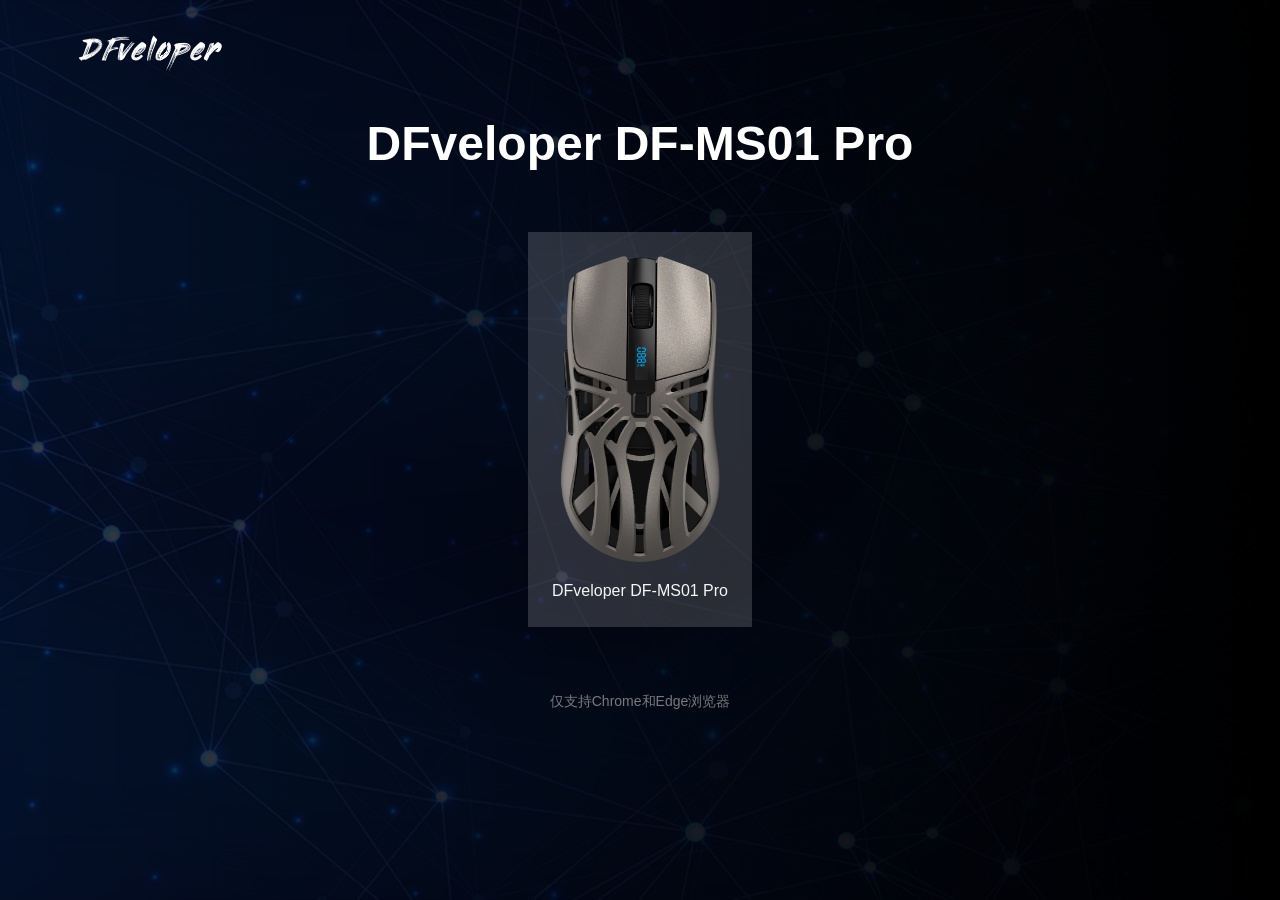
<file: index.html>
<!doctype html>
<html lang="cn">
  <head>
    <meta charset="utf-8" />
    <meta name="viewport" content="width=device-width, initial-scale=1" />
    <link rel="preload" as="image" href="logo.png" />
    <link rel="preload" as="image" href="/products/mouse.png" />
    <link
      rel="stylesheet"
      href="_next/static/css/c850c042a289a7e6.css"
      crossorigin=""
      data-precedence="next"
    />
    <link
      rel="preload"
      as="script"
      fetchpriority="low"
      href="_next/static/chunks/webpack-65bd3cb9540ee01e.js"
      crossorigin=""
    />
    <script
      src="_next/static/chunks/fd9d1056-a844682d51486e4a.js"
      async=""
      crossorigin=""
    ></script>
    <script
      src="_next/static/chunks/69-4a8d8286260c07a7.js"
      async=""
      crossorigin=""
    ></script>
    <script
      src="_next/static/chunks/main-app-bdce57fcb2f31101.js"
      async=""
      crossorigin=""
    ></script>
    <script src="_next/static/chunks/947-59b5f1611714c46f.js" async=""></script>
    <script src="_next/static/chunks/703-f4f5679290d57255.js" async=""></script>
    <script
      src="_next/static/chunks/app/page-2244ff2d749ca9cb.js"
      async=""
    ></script>
    <script src="_next/static/chunks/447-23e1431d7f23ce0a.js" async=""></script>
    <script
      src="_next/static/chunks/app/layout-92708e83c9e12c40.js"
      async=""
    ></script>
    <title>DFveloper DF-MS01 Pro</title>
    <meta name="description" content="DFveloper DF-MS01 Pro " />
    <link rel="icon" href="favicon.ico" type="image/x-icon" sizes="256x256" />
    <script
      src="_next/static/chunks/polyfills-c67a75d1b6f99dc8.js"
      crossorigin=""
      nomodule=""
    ></script>
  </head>
  <body>
    <style data-emotion="css-global 1b7scut">
      :host,
      :root,
      [data-theme] {
        --chakra-ring-inset: var(--chakra-empty, /*!*/ /*!*/);
        --chakra-ring-offset-width: 0px;
        --chakra-ring-offset-color: #fff;
        --chakra-ring-color: rgba(66, 153, 225, 0.6);
        --chakra-ring-offset-shadow: 0 0 #0000;
        --chakra-ring-shadow: 0 0 #0000;
        --chakra-space-x-reverse: 0;
        --chakra-space-y-reverse: 0;
        --chakra-colors-transparent: transparent;
        --chakra-colors-current: currentColor;
        --chakra-colors-black: #000000;
        --chakra-colors-white: #ffffff;
        --chakra-colors-whiteAlpha-50: rgba(255, 255, 255, 0.04);
        --chakra-colors-whiteAlpha-100: rgba(255, 255, 255, 0.06);
        --chakra-colors-whiteAlpha-200: rgba(255, 255, 255, 0.08);
        --chakra-colors-whiteAlpha-300: rgba(255, 255, 255, 0.16);
        --chakra-colors-whiteAlpha-400: rgba(255, 255, 255, 0.24);
        --chakra-colors-whiteAlpha-500: rgba(255, 255, 255, 0.36);
        --chakra-colors-whiteAlpha-600: rgba(255, 255, 255, 0.48);
        --chakra-colors-whiteAlpha-700: rgba(255, 255, 255, 0.64);
        --chakra-colors-whiteAlpha-800: rgba(255, 255, 255, 0.8);
        --chakra-colors-whiteAlpha-900: rgba(255, 255, 255, 0.92);
        --chakra-colors-blackAlpha-50: rgba(0, 0, 0, 0.04);
        --chakra-colors-blackAlpha-100: rgba(0, 0, 0, 0.06);
        --chakra-colors-blackAlpha-200: rgba(0, 0, 0, 0.08);
        --chakra-colors-blackAlpha-300: rgba(0, 0, 0, 0.16);
        --chakra-colors-blackAlpha-400: rgba(0, 0, 0, 0.24);
        --chakra-colors-blackAlpha-500: rgba(0, 0, 0, 0.36);
        --chakra-colors-blackAlpha-600: rgba(0, 0, 0, 0.48);
        --chakra-colors-blackAlpha-700: rgba(0, 0, 0, 0.64);
        --chakra-colors-blackAlpha-800: rgba(0, 0, 0, 0.8);
        --chakra-colors-blackAlpha-900: rgba(0, 0, 0, 0.92);
        --chakra-colors-gray-50: #f7fafc;
        --chakra-colors-gray-100: #edf2f7;
        --chakra-colors-gray-200: #e2e8f0;
        --chakra-colors-gray-300: #cbd5e0;
        --chakra-colors-gray-400: #a0aec0;
        --chakra-colors-gray-500: #718096;
        --chakra-colors-gray-600: #4a5568;
        --chakra-colors-gray-700: #2d3748;
        --chakra-colors-gray-800: #1a202c;
        --chakra-colors-gray-900: #171923;
        --chakra-colors-red-50: #fff5f5;
        --chakra-colors-red-100: #fed7d7;
        --chakra-colors-red-200: #feb2b2;
        --chakra-colors-red-300: #fc8181;
        --chakra-colors-red-400: #f56565;
        --chakra-colors-red-500: #e53e3e;
        --chakra-colors-red-600: #c53030;
        --chakra-colors-red-700: #9b2c2c;
        --chakra-colors-red-800: #822727;
        --chakra-colors-red-900: #63171b;
        --chakra-colors-orange-50: #fffaf0;
        --chakra-colors-orange-100: #feebc8;
        --chakra-colors-orange-200: #fbd38d;
        --chakra-colors-orange-300: #f6ad55;
        --chakra-colors-orange-400: #ed8936;
        --chakra-colors-orange-500: #dd6b20;
        --chakra-colors-orange-600: #c05621;
        --chakra-colors-orange-700: #9c4221;
        --chakra-colors-orange-800: #7b341e;
        --chakra-colors-orange-900: #652b19;
        --chakra-colors-yellow-50: #fffff0;
        --chakra-colors-yellow-100: #fefcbf;
        --chakra-colors-yellow-200: #faf089;
        --chakra-colors-yellow-300: #f6e05e;
        --chakra-colors-yellow-400: #ecc94b;
        --chakra-colors-yellow-500: #d69e2e;
        --chakra-colors-yellow-600: #b7791f;
        --chakra-colors-yellow-700: #975a16;
        --chakra-colors-yellow-800: #744210;
        --chakra-colors-yellow-900: #5f370e;
        --chakra-colors-green-50: #f0fff4;
        --chakra-colors-green-100: #c6f6d5;
        --chakra-colors-green-200: #9ae6b4;
        --chakra-colors-green-300: #68d391;
        --chakra-colors-green-400: #48bb78;
        --chakra-colors-green-500: #38a169;
        --chakra-colors-green-600: #2f855a;
        --chakra-colors-green-700: #276749;
        --chakra-colors-green-800: #22543d;
        --chakra-colors-green-900: #1c4532;
        --chakra-colors-teal-50: #e6fffa;
        --chakra-colors-teal-100: #b2f5ea;
        --chakra-colors-teal-200: #81e6d9;
        --chakra-colors-teal-300: #4fd1c5;
        --chakra-colors-teal-400: #38b2ac;
        --chakra-colors-teal-500: #319795;
        --chakra-colors-teal-600: #2c7a7b;
        --chakra-colors-teal-700: #285e61;
        --chakra-colors-teal-800: #234e52;
        --chakra-colors-teal-900: #1d4044;
        --chakra-colors-blue-50: #ebf8ff;
        --chakra-colors-blue-100: #bee3f8;
        --chakra-colors-blue-200: #90cdf4;
        --chakra-colors-blue-300: #63b3ed;
        --chakra-colors-blue-400: #4299e1;
        --chakra-colors-blue-500: #3182ce;
        --chakra-colors-blue-600: #2b6cb0;
        --chakra-colors-blue-700: #2c5282;
        --chakra-colors-blue-800: #2a4365;
        --chakra-colors-blue-900: #1a365d;
        --chakra-colors-cyan-50: #edfdfd;
        --chakra-colors-cyan-100: #c4f1f9;
        --chakra-colors-cyan-200: #9decf9;
        --chakra-colors-cyan-300: #76e4f7;
        --chakra-colors-cyan-400: #0bc5ea;
        --chakra-colors-cyan-500: #00b5d8;
        --chakra-colors-cyan-600: #00a3c4;
        --chakra-colors-cyan-700: #0987a0;
        --chakra-colors-cyan-800: #086f83;
        --chakra-colors-cyan-900: #065666;
        --chakra-colors-purple-50: #faf5ff;
        --chakra-colors-purple-100: #e9d8fd;
        --chakra-colors-purple-200: #d6bcfa;
        --chakra-colors-purple-300: #b794f4;
        --chakra-colors-purple-400: #9f7aea;
        --chakra-colors-purple-500: #805ad5;
        --chakra-colors-purple-600: #6b46c1;
        --chakra-colors-purple-700: #553c9a;
        --chakra-colors-purple-800: #44337a;
        --chakra-colors-purple-900: #322659;
        --chakra-colors-pink-50: #fff5f7;
        --chakra-colors-pink-100: #fed7e2;
        --chakra-colors-pink-200: #fbb6ce;
        --chakra-colors-pink-300: #f687b3;
        --chakra-colors-pink-400: #ed64a6;
        --chakra-colors-pink-500: #d53f8c;
        --chakra-colors-pink-600: #b83280;
        --chakra-colors-pink-700: #97266d;
        --chakra-colors-pink-800: #702459;
        --chakra-colors-pink-900: #521b41;
        --chakra-colors-linkedin-50: #e8f4f9;
        --chakra-colors-linkedin-100: #cfedfb;
        --chakra-colors-linkedin-200: #9bdaf3;
        --chakra-colors-linkedin-300: #68c7ec;
        --chakra-colors-linkedin-400: #34b3e4;
        --chakra-colors-linkedin-500: #00a0dc;
        --chakra-colors-linkedin-600: #008cc9;
        --chakra-colors-linkedin-700: #0077b5;
        --chakra-colors-linkedin-800: #005e93;
        --chakra-colors-linkedin-900: #004471;
        --chakra-colors-facebook-50: #e8f4f9;
        --chakra-colors-facebook-100: #d9dee9;
        --chakra-colors-facebook-200: #b7c2da;
        --chakra-colors-facebook-300: #6482c0;
        --chakra-colors-facebook-400: #4267b2;
        --chakra-colors-facebook-500: #385898;
        --chakra-colors-facebook-600: #314e89;
        --chakra-colors-facebook-700: #29487d;
        --chakra-colors-facebook-800: #223b67;
        --chakra-colors-facebook-900: #1e355b;
        --chakra-colors-messenger-50: #d0e6ff;
        --chakra-colors-messenger-100: #b9daff;
        --chakra-colors-messenger-200: #a2cdff;
        --chakra-colors-messenger-300: #7ab8ff;
        --chakra-colors-messenger-400: #2e90ff;
        --chakra-colors-messenger-500: #0078ff;
        --chakra-colors-messenger-600: #0063d1;
        --chakra-colors-messenger-700: #0052ac;
        --chakra-colors-messenger-800: #003c7e;
        --chakra-colors-messenger-900: #002c5c;
        --chakra-colors-whatsapp-50: #dffeec;
        --chakra-colors-whatsapp-100: #b9f5d0;
        --chakra-colors-whatsapp-200: #90edb3;
        --chakra-colors-whatsapp-300: #65e495;
        --chakra-colors-whatsapp-400: #3cdd78;
        --chakra-colors-whatsapp-500: #22c35e;
        --chakra-colors-whatsapp-600: #179848;
        --chakra-colors-whatsapp-700: #0c6c33;
        --chakra-colors-whatsapp-800: #01421c;
        --chakra-colors-whatsapp-900: #001803;
        --chakra-colors-twitter-50: #e5f4fd;
        --chakra-colors-twitter-100: #c8e9fb;
        --chakra-colors-twitter-200: #a8dcfa;
        --chakra-colors-twitter-300: #83cdf7;
        --chakra-colors-twitter-400: #57bbf5;
        --chakra-colors-twitter-500: #1da1f2;
        --chakra-colors-twitter-600: #1a94da;
        --chakra-colors-twitter-700: #1681bf;
        --chakra-colors-twitter-800: #136b9e;
        --chakra-colors-twitter-900: #0d4d71;
        --chakra-colors-telegram-50: #e3f2f9;
        --chakra-colors-telegram-100: #c5e4f3;
        --chakra-colors-telegram-200: #a2d4ec;
        --chakra-colors-telegram-300: #7ac1e4;
        --chakra-colors-telegram-400: #47a9da;
        --chakra-colors-telegram-500: #0088cc;
        --chakra-colors-telegram-600: #007ab8;
        --chakra-colors-telegram-700: #006ba1;
        --chakra-colors-telegram-800: #005885;
        --chakra-colors-telegram-900: #003f5e;
        --chakra-borders-none: 0;
        --chakra-borders-1px: 1px solid;
        --chakra-borders-2px: 2px solid;
        --chakra-borders-4px: 4px solid;
        --chakra-borders-8px: 8px solid;
        --chakra-fonts-heading:
          -apple-system, BlinkMacSystemFont, "Segoe UI", Helvetica, Arial,
          sans-serif, "Apple Color Emoji", "Segoe UI Emoji", "Segoe UI Symbol";
        --chakra-fonts-body:
          -apple-system, BlinkMacSystemFont, "Segoe UI", Helvetica, Arial,
          sans-serif, "Apple Color Emoji", "Segoe UI Emoji", "Segoe UI Symbol";
        --chakra-fonts-mono:
          SFMono-Regular, Menlo, Monaco, Consolas, "Liberation Mono",
          "Courier New", monospace;
        --chakra-fontSizes-3xs: 0.45rem;
        --chakra-fontSizes-2xs: 0.625rem;
        --chakra-fontSizes-xs: 0.75rem;
        --chakra-fontSizes-sm: 0.875rem;
        --chakra-fontSizes-md: 1rem;
        --chakra-fontSizes-lg: 1.125rem;
        --chakra-fontSizes-xl: 1.25rem;
        --chakra-fontSizes-2xl: 1.5rem;
        --chakra-fontSizes-3xl: 1.875rem;
        --chakra-fontSizes-4xl: 2.25rem;
        --chakra-fontSizes-5xl: 3rem;
        --chakra-fontSizes-6xl: 3.75rem;
        --chakra-fontSizes-7xl: 4.5rem;
        --chakra-fontSizes-8xl: 6rem;
        --chakra-fontSizes-9xl: 8rem;
        --chakra-fontWeights-hairline: 100;
        --chakra-fontWeights-thin: 200;
        --chakra-fontWeights-light: 300;
        --chakra-fontWeights-normal: 400;
        --chakra-fontWeights-medium: 500;
        --chakra-fontWeights-semibold: 600;
        --chakra-fontWeights-bold: 700;
        --chakra-fontWeights-extrabold: 800;
        --chakra-fontWeights-black: 900;
        --chakra-letterSpacings-tighter: -0.05em;
        --chakra-letterSpacings-tight: -0.025em;
        --chakra-letterSpacings-normal: 0;
        --chakra-letterSpacings-wide: 0.025em;
        --chakra-letterSpacings-wider: 0.05em;
        --chakra-letterSpacings-widest: 0.1em;
        --chakra-lineHeights-3: 0.75rem;
        --chakra-lineHeights-4: 1rem;
        --chakra-lineHeights-5: 1.25rem;
        --chakra-lineHeights-6: 1.5rem;
        --chakra-lineHeights-7: 1.75rem;
        --chakra-lineHeights-8: 2rem;
        --chakra-lineHeights-9: 2.25rem;
        --chakra-lineHeights-10: 2.5rem;
        --chakra-lineHeights-normal: normal;
        --chakra-lineHeights-none: 1;
        --chakra-lineHeights-shorter: 1.25;
        --chakra-lineHeights-short: 1.375;
        --chakra-lineHeights-base: 1.5;
        --chakra-lineHeights-tall: 1.625;
        --chakra-lineHeights-taller: 2;
        --chakra-radii-none: 0;
        --chakra-radii-sm: 0.125rem;
        --chakra-radii-base: 0.25rem;
        --chakra-radii-md: 0.375rem;
        --chakra-radii-lg: 0.5rem;
        --chakra-radii-xl: 0.75rem;
        --chakra-radii-2xl: 1rem;
        --chakra-radii-3xl: 1.5rem;
        --chakra-radii-full: 9999px;
        --chakra-space-1: 0.25rem;
        --chakra-space-2: 0.5rem;
        --chakra-space-3: 0.75rem;
        --chakra-space-4: 1rem;
        --chakra-space-5: 1.25rem;
        --chakra-space-6: 1.5rem;
        --chakra-space-7: 1.75rem;
        --chakra-space-8: 2rem;
        --chakra-space-9: 2.25rem;
        --chakra-space-10: 2.5rem;
        --chakra-space-12: 3rem;
        --chakra-space-14: 3.5rem;
        --chakra-space-16: 4rem;
        --chakra-space-20: 5rem;
        --chakra-space-24: 6rem;
        --chakra-space-28: 7rem;
        --chakra-space-32: 8rem;
        --chakra-space-36: 9rem;
        --chakra-space-40: 10rem;
        --chakra-space-44: 11rem;
        --chakra-space-48: 12rem;
        --chakra-space-52: 13rem;
        --chakra-space-56: 14rem;
        --chakra-space-60: 15rem;
        --chakra-space-64: 16rem;
        --chakra-space-72: 18rem;
        --chakra-space-80: 20rem;
        --chakra-space-96: 24rem;
        --chakra-space-px: 1px;
        --chakra-space-0-5: 0.125rem;
        --chakra-space-1-5: 0.375rem;
        --chakra-space-2-5: 0.625rem;
        --chakra-space-3-5: 0.875rem;
        --chakra-shadows-xs: 0 0 0 1px rgba(0, 0, 0, 0.05);
        --chakra-shadows-sm: 0 1px 2px 0 rgba(0, 0, 0, 0.05);
        --chakra-shadows-base:
          0 1px 3px 0 rgba(0, 0, 0, 0.1), 0 1px 2px 0 rgba(0, 0, 0, 0.06);
        --chakra-shadows-md:
          0 4px 6px -1px rgba(0, 0, 0, 0.1), 0 2px 4px -1px rgba(0, 0, 0, 0.06);
        --chakra-shadows-lg:
          0 10px 15px -3px rgba(0, 0, 0, 0.1),
          0 4px 6px -2px rgba(0, 0, 0, 0.05);
        --chakra-shadows-xl:
          0 20px 25px -5px rgba(0, 0, 0, 0.1),
          0 10px 10px -5px rgba(0, 0, 0, 0.04);
        --chakra-shadows-2xl: 0 25px 50px -12px rgba(0, 0, 0, 0.25);
        --chakra-shadows-outline: 0 0 0 3px rgba(66, 153, 225, 0.6);
        --chakra-shadows-inner: inset 0 2px 4px 0 rgba(0, 0, 0, 0.06);
        --chakra-shadows-none: none;
        --chakra-shadows-dark-lg:
          rgba(0, 0, 0, 0.1) 0px 0px 0px 1px, rgba(0, 0, 0, 0.2) 0px 5px 10px,
          rgba(0, 0, 0, 0.4) 0px 15px 40px;
        --chakra-sizes-1: 0.25rem;
        --chakra-sizes-2: 0.5rem;
        --chakra-sizes-3: 0.75rem;
        --chakra-sizes-4: 1rem;
        --chakra-sizes-5: 1.25rem;
        --chakra-sizes-6: 1.5rem;
        --chakra-sizes-7: 1.75rem;
        --chakra-sizes-8: 2rem;
        --chakra-sizes-9: 2.25rem;
        --chakra-sizes-10: 2.5rem;
        --chakra-sizes-12: 3rem;
        --chakra-sizes-14: 3.5rem;
        --chakra-sizes-16: 4rem;
        --chakra-sizes-20: 5rem;
        --chakra-sizes-24: 6rem;
        --chakra-sizes-28: 7rem;
        --chakra-sizes-32: 8rem;
        --chakra-sizes-36: 9rem;
        --chakra-sizes-40: 10rem;
        --chakra-sizes-44: 11rem;
        --chakra-sizes-48: 12rem;
        --chakra-sizes-52: 13rem;
        --chakra-sizes-56: 14rem;
        --chakra-sizes-60: 15rem;
        --chakra-sizes-64: 16rem;
        --chakra-sizes-72: 18rem;
        --chakra-sizes-80: 20rem;
        --chakra-sizes-96: 24rem;
        --chakra-sizes-px: 1px;
        --chakra-sizes-0-5: 0.125rem;
        --chakra-sizes-1-5: 0.375rem;
        --chakra-sizes-2-5: 0.625rem;
        --chakra-sizes-3-5: 0.875rem;
        --chakra-sizes-max: max-content;
        --chakra-sizes-min: min-content;
        --chakra-sizes-full: 100%;
        --chakra-sizes-3xs: 14rem;
        --chakra-sizes-2xs: 16rem;
        --chakra-sizes-xs: 20rem;
        --chakra-sizes-sm: 24rem;
        --chakra-sizes-md: 28rem;
        --chakra-sizes-lg: 32rem;
        --chakra-sizes-xl: 36rem;
        --chakra-sizes-2xl: 42rem;
        --chakra-sizes-3xl: 48rem;
        --chakra-sizes-4xl: 56rem;
        --chakra-sizes-5xl: 64rem;
        --chakra-sizes-6xl: 72rem;
        --chakra-sizes-7xl: 80rem;
        --chakra-sizes-8xl: 90rem;
        --chakra-sizes-prose: 60ch;
        --chakra-sizes-container-sm: 640px;
        --chakra-sizes-container-md: 768px;
        --chakra-sizes-container-lg: 1024px;
        --chakra-sizes-container-xl: 1280px;
        --chakra-zIndices-hide: -1;
        --chakra-zIndices-auto: auto;
        --chakra-zIndices-base: 0;
        --chakra-zIndices-docked: 10;
        --chakra-zIndices-dropdown: 1000;
        --chakra-zIndices-sticky: 1100;
        --chakra-zIndices-banner: 1200;
        --chakra-zIndices-overlay: 1300;
        --chakra-zIndices-modal: 1400;
        --chakra-zIndices-popover: 1500;
        --chakra-zIndices-skipLink: 1600;
        --chakra-zIndices-toast: 1700;
        --chakra-zIndices-tooltip: 1800;
        --chakra-transition-property-common:
          background-color, border-color, color, fill, stroke, opacity,
          box-shadow, transform;
        --chakra-transition-property-colors:
          background-color, border-color, color, fill, stroke;
        --chakra-transition-property-dimensions: width, height;
        --chakra-transition-property-position: left, right, top, bottom;
        --chakra-transition-property-background:
          background-color, background-image, background-position;
        --chakra-transition-easing-ease-in: cubic-bezier(0.4, 0, 1, 1);
        --chakra-transition-easing-ease-out: cubic-bezier(0, 0, 0.2, 1);
        --chakra-transition-easing-ease-in-out: cubic-bezier(0.4, 0, 0.2, 1);
        --chakra-transition-duration-ultra-fast: 50ms;
        --chakra-transition-duration-faster: 100ms;
        --chakra-transition-duration-fast: 150ms;
        --chakra-transition-duration-normal: 200ms;
        --chakra-transition-duration-slow: 300ms;
        --chakra-transition-duration-slower: 400ms;
        --chakra-transition-duration-ultra-slow: 500ms;
        --chakra-blur-none: 0;
        --chakra-blur-sm: 4px;
        --chakra-blur-base: 8px;
        --chakra-blur-md: 12px;
        --chakra-blur-lg: 16px;
        --chakra-blur-xl: 24px;
        --chakra-blur-2xl: 40px;
        --chakra-blur-3xl: 64px;
        --chakra-breakpoints-base: 0em;
        --chakra-breakpoints-sm: 30em;
        --chakra-breakpoints-md: 48em;
        --chakra-breakpoints-lg: 62em;
        --chakra-breakpoints-xl: 80em;
        --chakra-breakpoints-2xl: 96em;
      }
      .chakra-ui-light :host:not([data-theme]),
      .chakra-ui-light :root:not([data-theme]),
      .chakra-ui-light [data-theme]:not([data-theme]),
      [data-theme="light"] :host:not([data-theme]),
      [data-theme="light"] :root:not([data-theme]),
      [data-theme="light"] [data-theme]:not([data-theme]),
      :host[data-theme="light"],
      :root[data-theme="light"],
      [data-theme][data-theme="light"] {
        --chakra-colors-chakra-body-text: var(--chakra-colors-gray-800);
        --chakra-colors-chakra-body-bg: var(--chakra-colors-white);
        --chakra-colors-chakra-border-color: var(--chakra-colors-gray-200);
        --chakra-colors-chakra-inverse-text: var(--chakra-colors-white);
        --chakra-colors-chakra-subtle-bg: var(--chakra-colors-gray-100);
        --chakra-colors-chakra-subtle-text: var(--chakra-colors-gray-600);
        --chakra-colors-chakra-placeholder-color: var(--chakra-colors-gray-500);
      }
      .chakra-ui-dark :host:not([data-theme]),
      .chakra-ui-dark :root:not([data-theme]),
      .chakra-ui-dark [data-theme]:not([data-theme]),
      [data-theme="dark"] :host:not([data-theme]),
      [data-theme="dark"] :root:not([data-theme]),
      [data-theme="dark"] [data-theme]:not([data-theme]),
      :host[data-theme="dark"],
      :root[data-theme="dark"],
      [data-theme][data-theme="dark"] {
        --chakra-colors-chakra-body-text: var(--chakra-colors-whiteAlpha-900);
        --chakra-colors-chakra-body-bg: var(--chakra-colors-gray-800);
        --chakra-colors-chakra-border-color: var(
          --chakra-colors-whiteAlpha-300
        );
        --chakra-colors-chakra-inverse-text: var(--chakra-colors-gray-800);
        --chakra-colors-chakra-subtle-bg: var(--chakra-colors-gray-700);
        --chakra-colors-chakra-subtle-text: var(--chakra-colors-gray-400);
        --chakra-colors-chakra-placeholder-color: var(
          --chakra-colors-whiteAlpha-400
        );
      }</style
    ><style data-emotion="css-global fubdgu">
      html {
        line-height: 1.5;
        -webkit-text-size-adjust: 100%;
        font-family: system-ui, sans-serif;
        -webkit-font-smoothing: antialiased;
        text-rendering: optimizeLegibility;
        -moz-osx-font-smoothing: grayscale;
        touch-action: manipulation;
      }
      body {
        position: relative;
        min-height: 100%;
        margin: 0;
        font-feature-settings: "kern";
      }
      :where(*, *::before, *::after) {
        border-width: 0;
        border-style: solid;
        box-sizing: border-box;
        word-wrap: break-word;
      }
      main {
        display: block;
      }
      hr {
        border-top-width: 1px;
        box-sizing: content-box;
        height: 0;
        overflow: visible;
      }
      :where(pre, code, kbd, samp) {
        font-family: SFMono-Regular, Menlo, Monaco, Consolas, monospace;
        font-size: 1em;
      }
      a {
        background-color: transparent;
        color: inherit;
        -webkit-text-decoration: inherit;
        text-decoration: inherit;
      }
      abbr[title] {
        border-bottom: none;
        -webkit-text-decoration: underline;
        text-decoration: underline;
        -webkit-text-decoration: underline dotted;
        -webkit-text-decoration: underline dotted;
        text-decoration: underline dotted;
      }
      :where(b, strong) {
        font-weight: bold;
      }
      small {
        font-size: 80%;
      }
      :where(sub, sup) {
        font-size: 75%;
        line-height: 0;
        position: relative;
        vertical-align: baseline;
      }
      sub {
        bottom: -0.25em;
      }
      sup {
        top: -0.5em;
      }
      img {
        border-style: none;
      }
      :where(button, input, optgroup, select, textarea) {
        font-family: inherit;
        font-size: 100%;
        line-height: 1.15;
        margin: 0;
      }
      :where(button, input) {
        overflow: visible;
      }
      :where(button, select) {
        text-transform: none;
      }
      :where(
        button::-moz-focus-inner,
        [type="button"]::-moz-focus-inner,
        [type="reset"]::-moz-focus-inner,
        [type="submit"]::-moz-focus-inner
      ) {
        border-style: none;
        padding: 0;
      }
      fieldset {
        padding: 0.35em 0.75em 0.625em;
      }
      legend {
        box-sizing: border-box;
        color: inherit;
        display: table;
        max-width: 100%;
        padding: 0;
        white-space: normal;
      }
      progress {
        vertical-align: baseline;
      }
      textarea {
        overflow: auto;
      }
      :where([type="checkbox"], [type="radio"]) {
        box-sizing: border-box;
        padding: 0;
      }
      input[type="number"]::-webkit-inner-spin-button,
      input[type="number"]::-webkit-outer-spin-button {
        -webkit-appearance: none !important;
      }
      input[type="number"] {
        -moz-appearance: textfield;
      }
      input[type="search"] {
        -webkit-appearance: textfield;
        outline-offset: -2px;
      }
      input[type="search"]::-webkit-search-decoration {
        -webkit-appearance: none !important;
      }
      ::-webkit-file-upload-button {
        -webkit-appearance: button;
        font: inherit;
      }
      details {
        display: block;
      }
      summary {
        display: -webkit-box;
        display: -webkit-list-item;
        display: -ms-list-itembox;
        display: list-item;
      }
      template {
        display: none;
      }
      [hidden] {
        display: none !important;
      }
      :where(blockquote, dl, dd, h1, h2, h3, h4, h5, h6, hr, figure, p, pre) {
        margin: 0;
      }
      button {
        background: transparent;
        padding: 0;
      }
      fieldset {
        margin: 0;
        padding: 0;
      }
      :where(ol, ul) {
        margin: 0;
        padding: 0;
      }
      textarea {
        resize: vertical;
      }
      :where(button, [role="button"]) {
        cursor: pointer;
      }
      button::-moz-focus-inner {
        border: 0 !important;
      }
      table {
        border-collapse: collapse;
      }
      :where(h1, h2, h3, h4, h5, h6) {
        font-size: inherit;
        font-weight: inherit;
      }
      :where(button, input, optgroup, select, textarea) {
        padding: 0;
        line-height: inherit;
        color: inherit;
      }
      :where(img, svg, video, canvas, audio, iframe, embed, object) {
        display: block;
      }
      :where(img, video) {
        max-width: 100%;
        height: auto;
      }
      [data-js-focus-visible]
        :focus:not([data-focus-visible-added]):not(
          [data-focus-visible-disabled]
        ) {
        outline: none;
        box-shadow: none;
      }
      select::-ms-expand {
        display: none;
      }
      :root,
      :host {
        --chakra-vh: 100vh;
      }
      @supports (height: -webkit-fill-available) {
        :root,
        :host {
          --chakra-vh: -webkit-fill-available;
        }
      }
      @supports (height: -moz-fill-available) {
        :root,
        :host {
          --chakra-vh: -moz-fill-available;
        }
      }
      @supports (height: 100dvh) {
        :root,
        :host {
          --chakra-vh: 100dvh;
        }
      }</style
    ><style data-emotion="css-global 1cgn62j">
      body {
        font-family: var(--chakra-fonts-body);
        color: var(--chakra-colors-chakra-body-text);
        background: var(--chakra-colors-chakra-body-bg);
        transition-property: background-color;
        transition-duration: var(--chakra-transition-duration-normal);
        line-height: var(--chakra-lineHeights-base);
      }
      *::-webkit-input-placeholder {
        color: var(--chakra-colors-chakra-placeholder-color);
      }
      *::-moz-placeholder {
        color: var(--chakra-colors-chakra-placeholder-color);
      }
      *:-ms-input-placeholder {
        color: var(--chakra-colors-chakra-placeholder-color);
      }
      *::placeholder {
        color: var(--chakra-colors-chakra-placeholder-color);
      }
      *,
      *::before,
      ::after {
        border-color: var(--chakra-colors-chakra-border-color);
      }
    </style>
    <main>
      <div class="main-bg1 css-0">
        <div class="main-inner css-0">
          <div class="pt-8 pl-8 css-0">
            <img src="/products/logo.png" class="chakra-image css-0" />
          </div>
          <style data-emotion="css 4sb0lt">
            .css-4sb0lt {
              display: -webkit-box;
              display: -webkit-flex;
              display: -ms-flexbox;
              display: flex;
              -webkit-flex-direction: column;
              -ms-flex-direction: column;
              flex-direction: column;
              -webkit-box-pack: center;
              -ms-flex-pack: center;
              -webkit-justify-content: center;
              justify-content: center;
              text-align: center;
              width: 80vw;
              margin: 0 auto;
            }
          </style>
          <div class="css-4sb0lt">
            <div class="text-5xl font-bold mt-12 css-0">DFveloper DF-MS01 Pro</div>
            <div class="mx-auto mt-16 css-0">
              <style data-emotion="css 1gippar">
                .css-1gippar {
                  display: -webkit-box;
                  display: -webkit-flex;
                  display: -ms-flexbox;
                  display: flex;
                  gap: 2rem;
                }
              </style>
              <div class="css-1gippar">
                <div class="css-0">
                  <style data-emotion="css j7q6vj">
                    .css-j7q6vj {
                      display: -webkit-box;
                      display: -webkit-flex;
                      display: -ms-flexbox;
                      display: flex;
                      -webkit-flex-direction: column;
                      -ms-flex-direction: column;
                      flex-direction: column;
                      gap: 1rem;
                      -webkit-align-items: center;
                      -webkit-box-align: center;
                      -ms-flex-align: center;
                      align-items: center;
                    }
                  </style>
                  <div class="product-card css-j7q6vj">
                    <style data-emotion="css 1vss5ax">
                      .css-1vss5ax {
                        width: 10rem;
                      }</style
                    ><img
                      src="/products/mouse.png"
                      class="chakra-image css-1vss5ax"
                    />
                    <div class="css-0">DFveloper DF-MS01 Pro</div>
                  </div>
                </div>
              </div>
            </div>
            <div class="w-[40rem] mx-auto mt-16 text-sm text-[#797979] css-0">
              仅支持Chrome和Edge浏览器
            </div>
          </div>
        </div>
        <span></span><span></span>
      </div>
    </main>
    <span></span><span id="__chakra_env" hidden=""></span>
    <script
      src="_next/static/chunks/webpack-65bd3cb9540ee01e.js"
      crossorigin=""
      async=""
    ></script>
    <script>
      (self.__next_f = self.__next_f || []).push([0]);
      self.__next_f.push([2, null]);
    </script>
    <script>
      self.__next_f.push([
        1,
        '1:HL["/_next/static/css/c850c042a289a7e6.css","style",{"crossOrigin":""}]\n0:"$L2"\n',
      ]);
    </script>
    <script>
      self.__next_f.push([
        1,
        '3:I[7690,[],""]\n5:I[7831,[],""]\n6:I[8536,["947","static/chunks/947-59b5f1611714c46f.js","703","static/chunks/703-f4f5679290d57255.js","931","static/chunks/app/page-2244ff2d749ca9cb.js"],""]\n7:I[797,["947","static/chunks/947-59b5f1611714c46f.js","447","static/chunks/447-23e1431d7f23ce0a.js","185","static/chunks/app/layout-92708e83c9e12c40.js"],"Providers"]\n8:I[5613,[],""]\n9:I[1778,[],""]\nb:I[8955,[],""]\nc:[]\n',
      ]);
    </script>
    <script>
      self.__next_f.push([
        1,
        '2:[[["$","link","0",{"rel":"stylesheet","href":"/_next/static/css/c850c042a289a7e6.css","precedence":"next","crossOrigin":""}]],["$","$L3",null,{"buildId":"boLchlRhHE7iX0iBN0Ivg","assetPrefix":"","initialCanonicalUrl":"/","initialTree":["",{"children":["__PAGE__",{}]},"$undefined","$undefined",true],"initialSeedData":["",{"children":["__PAGE__",{},["$L4",["$","$L5",null,{"propsForComponent":{"params":{}},"Component":"$6","isStaticGeneration":true}],null]]},[null,["$","html",null,{"lang":"cn","children":["$","body",null,{"children":["$","$L7",null,{"children":["$","$L8",null,{"parallelRouterKey":"children","segmentPath":["children"],"loading":"$undefined","loadingStyles":"$undefined","loadingScripts":"$undefined","hasLoading":false,"error":"$undefined","errorStyles":"$undefined","errorScripts":"$undefined","template":["$","$L9",null,{}],"templateStyles":"$undefined","templateScripts":"$undefined","notFound":[["$","title",null,{"children":"404: This page could not be found."}],["$","div",null,{"style":{"fontFamily":"system-ui,\\"Segoe UI\\",Roboto,Helvetica,Arial,sans-serif,\\"Apple Color Emoji\\",\\"Segoe UI Emoji\\"","height":"100vh","textAlign":"center","display":"flex","flexDirection":"column","alignItems":"center","justifyContent":"center"},"children":["$","div",null,{"children":[["$","style",null,{"dangerouslySetInnerHTML":{"__html":"body{color:#000;background:#fff;margin:0}.next-error-h1{border-right:1px solid rgba(0,0,0,.3)}@media (prefers-color-scheme:dark){body{color:#fff;background:#000}.next-error-h1{border-right:1px solid rgba(255,255,255,.3)}}"}}],["$","h1",null,{"className":"next-error-h1","style":{"display":"inline-block","margin":"0 20px 0 0","padding":"0 23px 0 0","fontSize":24,"fontWeight":500,"verticalAlign":"top","lineHeight":"49px"},"children":"404"}],["$","div",null,{"style":{"display":"inline-block"},"children":["$","h2",null,{"style":{"fontSize":14,"fontWeight":400,"lineHeight":"49px","margin":0},"children":"This page could not be found."}]}]]}]}]],"notFoundStyles":[],"styles":null}]}]}]}],null]],"initialHead":[false,"$La"],"globalErrorComponent":"$b","missingSlots":"$Wc"}]]\n',
      ]);
    </script>
    <script>
      self.__next_f.push([
        1,
        'a:[["$","meta","0",{"name":"viewport","content":"width=device-width, initial-scale=1"}],["$","meta","1",{"charSet":"utf-8"}],["$","title","2",{"children":"DFveloper DF-MS01 Pro "}],["$","meta","3",{"name":"description","content":"DFveloper DF-MS01 Pro "}],["$","link","4",{"rel":"icon","href":"/favicon.ico","type":"image/x-icon","sizes":"256x256"}]]\n4:null\n',
      ]);
    </script>
    <script>
      self.__next_f.push([1, ""]);
    </script>
  </body>
</html>
</file>
<file: _next/static/css/c850c042a289a7e6.css>
/*
! tailwindcss v3.4.3 | MIT License | https://tailwindcss.com
*/
*,
:after,
:before {
  box-sizing: border-box;
  border: 0 solid #e5e7eb;
}
:after,
:before {
  --tw-content: "";
}
:host,
html {
  line-height: 1.5;
  -webkit-text-size-adjust: 100%;
  -moz-tab-size: 4;
  -o-tab-size: 4;
  tab-size: 4;
  font-family:
    ui-sans-serif,
    system-ui,
    sans-serif,
    Apple Color Emoji,
    Segoe UI Emoji,
    Segoe UI Symbol,
    Noto Color Emoji;
  font-feature-settings: normal;
  font-variation-settings: normal;
  -webkit-tap-highlight-color: transparent;
}
body {
  margin: 0;
  line-height: inherit;
}
hr {
  height: 0;
  color: inherit;
  border-top-width: 1px;
}
abbr:where([title]) {
  -webkit-text-decoration: underline dotted;
  text-decoration: underline dotted;
}
h1,
h2,
h3,
h4,
h5,
h6 {
  font-size: inherit;
  font-weight: inherit;
}
a {
  color: inherit;
  text-decoration: inherit;
}
b,
strong {
  font-weight: bolder;
}
code,
kbd,
pre,
samp {
  font-family:
    ui-monospace,
    SFMono-Regular,
    Menlo,
    Monaco,
    Consolas,
    Liberation Mono,
    Courier New,
    monospace;
  font-feature-settings: normal;
  font-variation-settings: normal;
  font-size: 1em;
}
small {
  font-size: 80%;
}
sub,
sup {
  font-size: 75%;
  line-height: 0;
  position: relative;
  vertical-align: baseline;
}
sub {
  bottom: -0.25em;
}
sup {
  top: -0.5em;
}
table {
  text-indent: 0;
  border-color: inherit;
  border-collapse: collapse;
}
button,
input,
optgroup,
select,
textarea {
  font-family: inherit;
  font-feature-settings: inherit;
  font-variation-settings: inherit;
  font-size: 100%;
  font-weight: inherit;
  line-height: inherit;
  letter-spacing: inherit;
  color: inherit;
  margin: 0;
  padding: 0;
}
button,
select {
  text-transform: none;
}
button,
input:where([type="button"]),
input:where([type="reset"]),
input:where([type="submit"]) {
  -webkit-appearance: button;
  background-color: transparent;
  background-image: none;
}
:-moz-focusring {
  outline: auto;
}
:-moz-ui-invalid {
  box-shadow: none;
}
progress {
  vertical-align: baseline;
}
::-webkit-inner-spin-button,
::-webkit-outer-spin-button {
  height: auto;
}
[type="search"] {
  -webkit-appearance: textfield;
  outline-offset: -2px;
}
::-webkit-search-decoration {
  -webkit-appearance: none;
}
::-webkit-file-upload-button {
  -webkit-appearance: button;
  font: inherit;
}
summary {
  display: list-item;
}
blockquote,
dd,
dl,
figure,
h1,
h2,
h3,
h4,
h5,
h6,
hr,
p,
pre {
  margin: 0;
}
fieldset {
  margin: 0;
}
fieldset,
legend {
  padding: 0;
}
menu,
ol,
ul {
  list-style: none;
  margin: 0;
  padding: 0;
}
dialog {
  padding: 0;
}
textarea {
  resize: vertical;
}
input::-moz-placeholder,
textarea::-moz-placeholder {
  opacity: 1;
  color: #9ca3af;
}
input::placeholder,
textarea::placeholder {
  opacity: 1;
  color: #9ca3af;
}
[role="button"],
button {
  cursor: pointer;
}
:disabled {
  cursor: default;
}
audio,
canvas,
embed,
iframe,
img,
object,
svg,
video {
  display: block;
  vertical-align: middle;
}
img,
video {
  max-width: 100%;
  height: auto;
}
[hidden] {
  display: none;
}
*,
:after,
:before {
  --tw-border-spacing-x: 0;
  --tw-border-spacing-y: 0;
  --tw-translate-x: 0;
  --tw-translate-y: 0;
  --tw-rotate: 0;
  --tw-skew-x: 0;
  --tw-skew-y: 0;
  --tw-scale-x: 1;
  --tw-scale-y: 1;
  --tw-pan-x: ;
  --tw-pan-y: ;
  --tw-pinch-zoom: ;
  --tw-scroll-snap-strictness: proximity;
  --tw-gradient-from-position: ;
  --tw-gradient-via-position: ;
  --tw-gradient-to-position: ;
  --tw-ordinal: ;
  --tw-slashed-zero: ;
  --tw-numeric-figure: ;
  --tw-numeric-spacing: ;
  --tw-numeric-fraction: ;
  --tw-ring-inset: ;
  --tw-ring-offset-width: 0px;
  --tw-ring-offset-color: #fff;
  --tw-ring-color: rgba(59, 130, 246, 0.5);
  --tw-ring-offset-shadow: 0 0 #0000;
  --tw-ring-shadow: 0 0 #0000;
  --tw-shadow: 0 0 #0000;
  --tw-shadow-colored: 0 0 #0000;
  --tw-blur: ;
  --tw-brightness: ;
  --tw-contrast: ;
  --tw-grayscale: ;
  --tw-hue-rotate: ;
  --tw-invert: ;
  --tw-saturate: ;
  --tw-sepia: ;
  --tw-drop-shadow: ;
  --tw-backdrop-blur: ;
  --tw-backdrop-brightness: ;
  --tw-backdrop-contrast: ;
  --tw-backdrop-grayscale: ;
  --tw-backdrop-hue-rotate: ;
  --tw-backdrop-invert: ;
  --tw-backdrop-opacity: ;
  --tw-backdrop-saturate: ;
  --tw-backdrop-sepia: ;
  --tw-contain-size: ;
  --tw-contain-layout: ;
  --tw-contain-paint: ;
  --tw-contain-style: ;
}
::backdrop {
  --tw-border-spacing-x: 0;
  --tw-border-spacing-y: 0;
  --tw-translate-x: 0;
  --tw-translate-y: 0;
  --tw-rotate: 0;
  --tw-skew-x: 0;
  --tw-skew-y: 0;
  --tw-scale-x: 1;
  --tw-scale-y: 1;
  --tw-pan-x: ;
  --tw-pan-y: ;
  --tw-pinch-zoom: ;
  --tw-scroll-snap-strictness: proximity;
  --tw-gradient-from-position: ;
  --tw-gradient-via-position: ;
  --tw-gradient-to-position: ;
  --tw-ordinal: ;
  --tw-slashed-zero: ;
  --tw-numeric-figure: ;
  --tw-numeric-spacing: ;
  --tw-numeric-fraction: ;
  --tw-ring-inset: ;
  --tw-ring-offset-width: 0px;
  --tw-ring-offset-color: #fff;
  --tw-ring-color: rgba(59, 130, 246, 0.5);
  --tw-ring-offset-shadow: 0 0 #0000;
  --tw-ring-shadow: 0 0 #0000;
  --tw-shadow: 0 0 #0000;
  --tw-shadow-colored: 0 0 #0000;
  --tw-blur: ;
  --tw-brightness: ;
  --tw-contrast: ;
  --tw-grayscale: ;
  --tw-hue-rotate: ;
  --tw-invert: ;
  --tw-saturate: ;
  --tw-sepia: ;
  --tw-drop-shadow: ;
  --tw-backdrop-blur: ;
  --tw-backdrop-brightness: ;
  --tw-backdrop-contrast: ;
  --tw-backdrop-grayscale: ;
  --tw-backdrop-hue-rotate: ;
  --tw-backdrop-invert: ;
  --tw-backdrop-opacity: ;
  --tw-backdrop-saturate: ;
  --tw-backdrop-sepia: ;
  --tw-contain-size: ;
  --tw-contain-layout: ;
  --tw-contain-paint: ;
  --tw-contain-style: ;
}
.container {
  width: 100%;
}
@media (min-width: 640px) {
  .container {
    max-width: 640px;
  }
}
@media (min-width: 768px) {
  .container {
    max-width: 768px;
  }
}
@media (min-width: 1024px) {
  .container {
    max-width: 1024px;
  }
}
@media (min-width: 1280px) {
  .container {
    max-width: 1280px;
  }
}
@media (min-width: 1536px) {
  .container {
    max-width: 1536px;
  }
}
.static {
  position: static;
}
.absolute {
  position: absolute;
}
.relative {
  position: relative;
}
.left-0 {
  left: 0;
}
.left-1\/3 {
  left: 33.333333%;
}
.left-6 {
  left: 1.5rem;
}
.left-\[0\.2rem\] {
  left: 0.2rem;
}
.left-\[1\.8rem\] {
  left: 1.8rem;
}
.top-0 {
  top: 0;
}
.top-16 {
  top: 4rem;
}
.top-2 {
  top: 0.5rem;
}
.top-2\.5 {
  top: 0.625rem;
}
.top-20 {
  top: 5rem;
}
.top-4 {
  top: 1rem;
}
.top-8 {
  top: 2rem;
}
.top-\[0\.6rem\] {
  top: 0.6rem;
}
.top-\[0\.74rem\] {
  top: 0.74rem;
}
.-z-10 {
  z-index: -10;
}
.mx-2 {
  margin-left: 0.5rem;
  margin-right: 0.5rem;
}
.mx-auto {
  margin-left: auto;
  margin-right: auto;
}
.my-2 {
  margin-top: 0.5rem;
  margin-bottom: 0.5rem;
}
.\!ms-0 {
  margin-inline-start: 0 !important;
}
.mb-2 {
  margin-bottom: 0.5rem;
}
.mb-4 {
  margin-bottom: 1rem;
}
.ml-4 {
  margin-left: 1rem;
}
.mr-2 {
  margin-right: 0.5rem;
}
.mr-40 {
  margin-right: 10rem;
}
.mt-1 {
  margin-top: 0.25rem;
}
.mt-12 {
  margin-top: 3rem;
}
.mt-16 {
  margin-top: 4rem;
}
.mt-4 {
  margin-top: 1rem;
}
.mt-6 {
  margin-top: 1.5rem;
}
.mt-8 {
  margin-top: 2rem;
}
.flex {
  display: flex;
}
.hidden {
  display: none;
}
.h-10 {
  height: 2.5rem;
}
.h-2 {
  height: 0.5rem;
}
.h-3 {
  height: 0.75rem;
}
.h-4 {
  height: 1rem;
}
.h-5 {
  height: 1.25rem;
}
.h-8 {
  height: 2rem;
}
.h-9 {
  height: 2.25rem;
}
.h-\[100px\] {
  height: 100px;
}
.h-\[394px\] {
  height: 394px;
}
.h-\[400px\] {
  height: 400px;
}
.h-\[500px\] {
  height: 500px;
}
.h-\[510px\] {
  height: 510px;
}
.h-\[calc\(100vh-5rem\)\] {
  height: calc(100vh - 5rem);
}
.h-full {
  height: 100%;
}
.h-max {
  height: -moz-max-content;
  height: max-content;
}
.h-screen {
  height: 100vh;
}
.max-h-\[363px\] {
  max-height: 363px;
}
.min-h-\[300px\] {
  min-height: 300px;
}
.min-h-\[363px\] {
  min-height: 363px;
}
.w-10 {
  width: 2.5rem;
}
.w-2\/3 {
  width: 66.666667%;
}
.w-24 {
  width: 6rem;
}
.w-3 {
  width: 0.75rem;
}
.w-32 {
  width: 8rem;
}
.w-4 {
  width: 1rem;
}
.w-5 {
  width: 1.25rem;
}
.w-52 {
  width: 13rem;
}
.w-6 {
  width: 1.5rem;
}
.w-64 {
  width: 16rem;
}
.w-8 {
  width: 2rem;
}
.w-80 {
  width: 20rem;
}
.w-\[204px\] {
  width: 204px;
}
.w-\[350px\] {
  width: 350px;
}
.w-\[40rem\] {
  width: 40rem;
}
.w-\[500px\] {
  width: 500px;
}
.w-\[600px\] {
  width: 600px;
}
.w-\[70\%\] {
  width: 70%;
}
.w-\[700px\] {
  width: 700px;
}
.w-full {
  width: 100%;
}
.flex-1 {
  flex: 1 1 0%;
}
.-translate-x-3 {
  --tw-translate-x: -0.75rem;
}
.-translate-x-3,
.-translate-x-6 {
  transform: translate(var(--tw-translate-x), var(--tw-translate-y))
    rotate(var(--tw-rotate)) skewX(var(--tw-skew-x)) skewY(var(--tw-skew-y))
    scaleX(var(--tw-scale-x)) scaleY(var(--tw-scale-y));
}
.-translate-x-6 {
  --tw-translate-x: -1.5rem;
}
.-translate-y-5 {
  --tw-translate-y: -1.25rem;
}
.-translate-y-5,
.translate-y-2 {
  transform: translate(var(--tw-translate-x), var(--tw-translate-y))
    rotate(var(--tw-rotate)) skewX(var(--tw-skew-x)) skewY(var(--tw-skew-y))
    scaleX(var(--tw-scale-x)) scaleY(var(--tw-scale-y));
}
.translate-y-2 {
  --tw-translate-y: 0.5rem;
}
.transform {
  transform: translate(var(--tw-translate-x), var(--tw-translate-y))
    rotate(var(--tw-rotate)) skewX(var(--tw-skew-x)) skewY(var(--tw-skew-y))
    scaleX(var(--tw-scale-x)) scaleY(var(--tw-scale-y));
}
.cursor-pointer {
  cursor: pointer;
}
.flex-row {
  flex-direction: row;
}
.flex-col {
  flex-direction: column;
}
.items-start {
  align-items: flex-start;
}
.items-center {
  align-items: center;
}
.justify-end {
  justify-content: flex-end;
}
.justify-center {
  justify-content: center;
}
.justify-between {
  justify-content: space-between;
}
.\!gap-0 {
  gap: 0 !important;
}
.gap-1 {
  gap: 0.25rem;
}
.gap-16 {
  gap: 4rem;
}
.gap-2 {
  gap: 0.5rem;
}
.gap-3 {
  gap: 0.75rem;
}
.gap-4 {
  gap: 1rem;
}
.gap-8 {
  gap: 2rem;
}
.space-x-1 > :not([hidden]) ~ :not([hidden]) {
  --tw-space-x-reverse: 0;
  margin-right: calc(0.25rem * var(--tw-space-x-reverse));
  margin-left: calc(0.25rem * calc(1 - var(--tw-space-x-reverse)));
}
.space-y-4 > :not([hidden]) ~ :not([hidden]) {
  --tw-space-y-reverse: 0;
  margin-top: calc(1rem * calc(1 - var(--tw-space-y-reverse)));
  margin-bottom: calc(1rem * var(--tw-space-y-reverse));
}
.overflow-auto {
  overflow: auto;
}
.overflow-hidden {
  overflow: hidden;
}
.overflow-y-auto {
  overflow-y: auto;
}
.text-nowrap {
  text-wrap: nowrap;
}
.\!rounded {
  border-radius: 0.25rem !important;
}
.\!rounded-none {
  border-radius: 0 !important;
}
.rounded {
  border-radius: 0.25rem;
}
.rounded-2xl {
  border-radius: 1rem;
}
.rounded-full {
  border-radius: 9999px;
}
.rounded-lg {
  border-radius: 0.5rem;
}
.rounded-md {
  border-radius: 0.375rem;
}
.rounded-none {
  border-radius: 0;
}
.rounded-sm {
  border-radius: 0.125rem;
}
.\!border {
  border-width: 1px !important;
}
.border {
  border-width: 1px;
}
.border-2 {
  border-width: 2px;
}
.border-b {
  border-bottom-width: 1px;
}
.\!border-none {
  border-style: none !important;
}
.\!border-gray-700 {
  --tw-border-opacity: 1 !important;
  border-color: rgb(55 65 81 / var(--tw-border-opacity)) !important;
}
.border-\[var\(--data-selected-highlight-color\)\] {
  border-color: var(--data-selected-highlight-color);
}
.border-\[var\(--report-rate-default-border\)\] {
  border-color: var(--report-rate-default-border);
}
.border-gray-700 {
  --tw-border-opacity: 1;
  border-color: rgb(55 65 81 / var(--tw-border-opacity));
}
.border-red-500 {
  --tw-border-opacity: 1;
  border-color: rgb(239 68 68 / var(--tw-border-opacity));
}
.border-zinc-800 {
  --tw-border-opacity: 1;
  border-color: rgb(39 39 42 / var(--tw-border-opacity));
}
.\!bg-\[\#184FB652\] {
  background-color: #184fb652 !important;
}
.\!bg-accent-300 {
  --tw-bg-opacity: 1 !important;
  background-color: rgb(255 241 0 / var(--tw-bg-opacity)) !important;
}
.\!bg-gray-700\/90 {
  background-color: rgba(55, 65, 81, 0.9) !important;
}
.\!bg-gray-900 {
  --tw-bg-opacity: 1 !important;
  background-color: rgb(17 24 39 / var(--tw-bg-opacity)) !important;
}
.bg-\[\#16DFFF\] {
  --tw-bg-opacity: 1;
  background-color: rgb(22 223 255 / var(--tw-bg-opacity));
}
.bg-\[rgb\(101\2c 101\2c 101\)\] {
  --tw-bg-opacity: 1;
  background-color: rgb(101 101 101 / var(--tw-bg-opacity));
}
.bg-\[rgb\(5\2c 5\2c 5\)\] {
  --tw-bg-opacity: 1;
  background-color: rgb(5 5 5 / var(--tw-bg-opacity));
}
.bg-\[var\(--dark-bg\)\] {
  background-color: var(--dark-bg);
}
.bg-gray-500\/20 {
  background-color: hsla(220, 9%, 46%, 0.2);
}
.bg-gray-600\/40 {
  background-color: rgba(75, 85, 99, 0.4);
}
.bg-gray-700\/30 {
  background-color: rgba(55, 65, 81, 0.3);
}
.bg-gray-700\/40 {
  background-color: rgba(55, 65, 81, 0.4);
}
.bg-green-600 {
  --tw-bg-opacity: 1;
  background-color: rgb(22 163 74 / var(--tw-bg-opacity));
}
.bg-red-500 {
  --tw-bg-opacity: 1;
  background-color: rgb(239 68 68 / var(--tw-bg-opacity));
}
.bg-slate-800\/10 {
  background-color: rgba(30, 41, 59, 0.1);
}
.bg-stone-200 {
  --tw-bg-opacity: 1;
  background-color: rgb(231 229 228 / var(--tw-bg-opacity));
}
.bg-transparent {
  background-color: transparent;
}
.bg-white {
  --tw-bg-opacity: 1;
  background-color: rgb(255 255 255 / var(--tw-bg-opacity));
}
.bg-zinc-200 {
  --tw-bg-opacity: 1;
  background-color: rgb(228 228 231 / var(--tw-bg-opacity));
}
.p-0 {
  padding: 0;
}
.p-1 {
  padding: 0.25rem;
}
.p-2 {
  padding: 0.5rem;
}
.p-3 {
  padding: 0.75rem;
}
.p-4 {
  padding: 1rem;
}
.p-6 {
  padding: 1.5rem;
}
.p-\[6\.5rem\] {
  padding: 6.5rem;
}
.p-\[7rem\] {
  padding: 7rem;
}
.\!px-2 {
  padding-left: 0.5rem !important;
  padding-right: 0.5rem !important;
}
.\!px-6 {
  padding-left: 1.5rem !important;
  padding-right: 1.5rem !important;
}
.\!px-8 {
  padding-left: 2rem !important;
  padding-right: 2rem !important;
}
.px-1 {
  padding-left: 0.25rem;
  padding-right: 0.25rem;
}
.px-10 {
  padding-left: 2.5rem;
  padding-right: 2.5rem;
}
.px-16 {
  padding-left: 4rem;
  padding-right: 4rem;
}
.px-2 {
  padding-left: 0.5rem;
  padding-right: 0.5rem;
}
.px-20 {
  padding-left: 5rem;
  padding-right: 5rem;
}
.px-3 {
  padding-left: 0.75rem;
  padding-right: 0.75rem;
}
.px-4 {
  padding-left: 1rem;
  padding-right: 1rem;
}
.px-8 {
  padding-left: 2rem;
  padding-right: 2rem;
}
.px-\[100px\] {
  padding-left: 100px;
  padding-right: 100px;
}
.py-1 {
  padding-top: 0.25rem;
  padding-bottom: 0.25rem;
}
.py-1\.5 {
  padding-top: 0.375rem;
  padding-bottom: 0.375rem;
}
.py-12 {
  padding-top: 3rem;
  padding-bottom: 3rem;
}
.py-2 {
  padding-top: 0.5rem;
  padding-bottom: 0.5rem;
}
.py-3 {
  padding-top: 0.75rem;
  padding-bottom: 0.75rem;
}
.py-4 {
  padding-top: 1rem;
  padding-bottom: 1rem;
}
.py-6 {
  padding-top: 1.5rem;
  padding-bottom: 1.5rem;
}
.py-8 {
  padding-top: 2rem;
  padding-bottom: 2rem;
}
.\!pl-3 {
  padding-left: 0.75rem !important;
}
.pb-2 {
  padding-bottom: 0.5rem;
}
.pb-3 {
  padding-bottom: 0.75rem;
}
.pb-4 {
  padding-bottom: 1rem;
}
.pb-5 {
  padding-bottom: 1.25rem;
}
.pl-8 {
  padding-left: 2rem;
}
.pr-8 {
  padding-right: 2rem;
}
.pt-10 {
  padding-top: 2.5rem;
}
.pt-12 {
  padding-top: 3rem;
}
.pt-16 {
  padding-top: 4rem;
}
.pt-2 {
  padding-top: 0.5rem;
}
.pt-4 {
  padding-top: 1rem;
}
.pt-8 {
  padding-top: 2rem;
}
.text-left {
  text-align: left;
}
.text-center {
  text-align: center;
}
.\!text-base {
  font-size: 1rem !important;
  line-height: 1.5rem !important;
}
.text-3xl {
  font-size: 1.875rem;
  line-height: 2.25rem;
}
.text-4xl {
  font-size: 2.25rem;
  line-height: 2.5rem;
}
.text-5xl {
  font-size: 3rem;
  line-height: 1;
}
.text-\[0\.5rem\] {
  font-size: 0.5rem;
}
.text-\[0\.8rem\] {
  font-size: 0.8rem;
}
.text-lg {
  font-size: 1.125rem;
  line-height: 1.75rem;
}
.text-sm {
  font-size: 0.875rem;
  line-height: 1.25rem;
}
.\!font-medium {
  font-weight: 500 !important;
}
.font-bold {
  font-weight: 700;
}
.font-medium {
  font-weight: 500;
}
.font-normal {
  font-weight: 400;
}
.leading-3 {
  line-height: 0.75rem;
}
.\!text-gray-800 {
  --tw-text-opacity: 1 !important;
  color: rgb(31 41 55 / var(--tw-text-opacity)) !important;
}
.\!text-white {
  --tw-text-opacity: 1 !important;
  color: rgb(255 255 255 / var(--tw-text-opacity)) !important;
}
.text-\[\#797979\] {
  --tw-text-opacity: 1;
  color: rgb(121 121 121 / var(--tw-text-opacity));
}
.text-accent-300 {
  --tw-text-opacity: 1;
  color: rgb(255 241 0 / var(--tw-text-opacity));
}
.text-gray-300 {
  --tw-text-opacity: 1;
  color: rgb(209 213 219 / var(--tw-text-opacity));
}
.text-gray-400 {
  --tw-text-opacity: 1;
  color: rgb(156 163 175 / var(--tw-text-opacity));
}
.text-stone-700 {
  --tw-text-opacity: 1;
  color: rgb(68 64 60 / var(--tw-text-opacity));
}
.text-white {
  --tw-text-opacity: 1;
  color: rgb(255 255 255 / var(--tw-text-opacity));
}
.opacity-0 {
  opacity: 0;
}
.shadow {
  --tw-shadow:
    0 1px 3px 0 rgba(0, 0, 0, 0.1), 0 1px 2px -1px rgba(0, 0, 0, 0.1);
  --tw-shadow-colored:
    0 1px 3px 0 var(--tw-shadow-color), 0 1px 2px -1px var(--tw-shadow-color);
  box-shadow:
    var(--tw-ring-offset-shadow, 0 0 #0000), var(--tw-ring-shadow, 0 0 #0000),
    var(--tw-shadow);
}
.outline {
  outline-style: solid;
}
.filter {
  filter: var(--tw-blur) var(--tw-brightness) var(--tw-contrast)
    var(--tw-grayscale) var(--tw-hue-rotate) var(--tw-invert) var(--tw-saturate)
    var(--tw-sepia) var(--tw-drop-shadow);
}
.transition {
  transition-property:
    color,
    background-color,
    border-color,
    text-decoration-color,
    fill,
    stroke,
    opacity,
    box-shadow,
    transform,
    filter,
    -webkit-backdrop-filter;
  transition-property:
    color, background-color, border-color, text-decoration-color, fill, stroke,
    opacity, box-shadow, transform, filter, backdrop-filter;
  transition-property:
    color,
    background-color,
    border-color,
    text-decoration-color,
    fill,
    stroke,
    opacity,
    box-shadow,
    transform,
    filter,
    backdrop-filter,
    -webkit-backdrop-filter;
  transition-timing-function: cubic-bezier(0.4, 0, 0.2, 1);
  transition-duration: 0.15s;
}
.ease-out {
  transition-timing-function: cubic-bezier(0, 0, 0.2, 1);
}
.panel-main-bg {
  background-color: #1e1e1e;
  border-radius: 0.5rem;
  overflow: hidden;
}
.panel-main-fg {
  background-color: #2b2d31;
  border-radius: 8px;
}
.header {
  background-color: #1e1e1e;
  display: flex;
  height: 4rem;
  align-items: center;
  justify-content: space-between;
  padding-left: 1rem;
  padding-right: 1rem;
  font-size: 0.875rem;
  line-height: 1.25rem;
}
:root {
  --data-selected-highlight-color: #fff;
  --report-rate-default-border: #333;
}
.main-btn {
  display: inline-flex;
  height: 2rem !important;
  border-radius: 0.375rem !important;
  background-color: rgb(51 51 51 / var(--tw-bg-opacity)) !important;
  padding-inline-start: 0.75rem !important;
  padding-inline-end: 0.75rem !important;
  color: rgb(255 255 255 / var(--tw-text-opacity)) !important;
}
.main-btn,
.main-btn:hover {
  --tw-bg-opacity: 1 !important;
  --tw-text-opacity: 1 !important;
}
.main-btn:hover {
  background-color: rgb(81 81 81 / var(--tw-bg-opacity)) !important;
  color: rgb(229 231 235 / var(--tw-text-opacity)) !important;
}
.selecet-menu-btn {
  background-color: rgb(51 51 51 / var(--tw-bg-opacity)) !important;
  color: rgb(255 255 255 / var(--tw-text-opacity)) !important;
}
.selecet-menu-btn,
.selecet-menu-btn:hover {
  --tw-bg-opacity: 1 !important;
  --tw-text-opacity: 1 !important;
}
.selecet-menu-btn:hover {
  background-color: rgb(81 81 81 / var(--tw-bg-opacity)) !important;
  color: rgb(229 231 235 / var(--tw-text-opacity)) !important;
  box-shadow: 0 0 2px 0 rgba(200, 239, 255, 0.48);
}
.select-menu-item {
  background-color: rgb(51 51 51 / var(--tw-bg-opacity)) !important;
  color: rgb(255 255 255 / var(--tw-text-opacity)) !important;
}
.select-menu-item,
.select-menu-item:hover {
  --tw-bg-opacity: 1 !important;
  --tw-text-opacity: 1 !important;
}
.select-menu-item:hover {
  background-color: rgb(81 81 81 / var(--tw-bg-opacity)) !important;
  color: rgb(229 231 235 / var(--tw-text-opacity)) !important;
}
.keytabs-list li {
  padding-top: 0.5rem;
  padding-bottom: 0.5rem;
  padding-left: 1.5rem;
  --tw-text-opacity: 1;
  color: rgb(231 229 228 / var(--tw-text-opacity));
}
.keytabs-list li.keys-type {
  padding-left: 0.75rem;
  font-size: 1.125rem;
  line-height: 1.75rem;
  font-weight: 500;
  --tw-text-opacity: 1;
  color: rgb(168 162 158 / var(--tw-text-opacity));
}
.keytabs-list li.keys-type:hover {
  background-color: transparent;
}
.keytabs-list li[data-selected="true"] {
  background-color: rgba(55, 65, 81, 0.7);
  background-color: #5e65ea;
}
.keytabs-list li:hover {
  cursor: pointer;
  background-color: rgba(55, 65, 81, 0.5);
  background-color: #4c52be;
}
.box-wrapper {
  background-color: #515151;
  justify-content: space-between;
  padding: 0.5rem 2.5rem;
  font-size: 1.125rem;
  line-height: 1.75rem;
  font-weight: 700;
  border-width: 1px;
  -o-border-image: linear-gradient(180deg, #022e6f, #0b0c6a) 1;
  border-image: linear-gradient(180deg, #022e6f, #0b0c6a) 1;
}
.box-wrapper:hover {
  box-shadow: inset 0 0 8px 0 #82d4ff;
}
.box-wrapper-light {
  background-color: rgba(12, 27, 58, 0.57);
  display: flex;
  height: 7rem;
  width: 20rem;
  justify-content: space-between;
  border-width: 1px;
  --tw-border-opacity: 1;
  border-color: rgb(2 46 111 / var(--tw-border-opacity));
  padding: 1rem;
  font-size: 0.875rem;
  line-height: 1.25rem;
}
.box-wrapper-light-100 {
  --tw-bg-opacity: 1;
  background-color: rgb(3 7 18 / var(--tw-bg-opacity));
}
.dpi-list {
  display: flex;
  flex-direction: row;
  gap: 1.5rem;
}
.dpi-list > div {
  position: relative;
  width: 8rem;
  overflow: hidden;
  border-radius: 0.375rem;
  --tw-bg-opacity: 1;
  background-color: rgb(20 15 31 / var(--tw-bg-opacity));
  box-sizing: border-box;
}
.dpi-list > div:hover {
  background-color: rgba(71, 85, 105, 0.6);
}
.dpi-list > div:hover,
.dpi-list > div[data-selected="true"] {
  cursor: pointer;
  transition-property: transform;
  transition-timing-function: cubic-bezier(0.4, 0, 0.2, 1);
  transition-duration: 0.15s;
}
.dpi-list > div[data-selected="true"] {
  background-color: rgba(71, 85, 105, 0.3);
  --tw-shadow:
    0 1px 3px 0 rgba(0, 0, 0, 0.1), 0 1px 2px -1px rgba(0, 0, 0, 0.1);
  --tw-shadow-colored:
    0 1px 3px 0 var(--tw-shadow-color), 0 1px 2px -1px var(--tw-shadow-color);
}
.dpi-list > div input:focus,
.dpi-list > div[data-selected="true"] {
  box-shadow:
    var(--tw-ring-offset-shadow, 0 0 #0000), var(--tw-ring-shadow, 0 0 #0000),
    var(--tw-shadow);
}
.dpi-list > div input:focus {
  border-style: none;
  --tw-shadow: 0 0 #0000;
  --tw-shadow-colored: 0 0 #0000;
  outline-width: 0;
}
body {
  color: #fff !important;
  background: #211a31 !important;
  background: radial-gradient(circle, #211a31 0, #07050c 100%) !important;
}
body ::-webkit-scrollbar {
  width: 6px;
}
body ::-webkit-scrollbar-track {
  background: #a8a8a8;
}
body ::-webkit-scrollbar-thumb {
  background: #4a4a4a;
}
body ::-webkit-scrollbar-thumb:hover {
  background: #242424;
}
.tabs {
  width: 10rem;
  min-width: 10rem;
  padding-left: 2.5rem;
  padding-right: 1.25rem;
}
.tabs .tablist {
  display: flex !important;
  flex-direction: column !important;
  gap: 0.125rem;
  overflow: hidden;
  border-radius: 0.375rem;
  background-color: #24262b;
}
.tabs .tablist button {
  margin-bottom: 0 !important;
  height: 5rem;
  border-style: none;
}
.tabs .tablist button svg {
  fill: #fff;
}
.tabs .tablist button:hover {
  background-color: transparent;
  background-color: #646a7a;
}
.tabs .tablist button:hover svg {
  fill: #000;
}
.tabs .tablist button:active {
  --tw-bg-opacity: 1;
  background-color: rgb(255 241 0 / var(--tw-bg-opacity));
}
.tabs .tablist button:active svg {
  fill: #000;
}
.tabs .tablist button[aria-selected="true"] {
  background-color: transparent;
  background-color: #646a7a;
}
.tabs .tablist button[aria-selected="true"] svg {
  fill: #000 !important;
}
.tabs .tablist button:focus {
  background-color: transparent;
  background-color: #646a7a;
}
.tabs .tablist button:focus svg {
  fill: #000;
}
.tabs .indicator {
  height: 5rem !important;
  width: 5rem !important;
}
.mouse-edit-list li {
  position: relative;
  display: grid;
  height: 3rem;
  -webkit-user-select: none;
  -moz-user-select: none;
  user-select: none;
  grid-template-columns: repeat(2, minmax(0, 1fr));
  align-items: center;
}
.mouse-edit-list li div:first-child {
  padding-left: 1.75rem;
}
.mouse-edit-list li:hover {
  cursor: pointer;
  background-color: rgba(55, 65, 81, 0.2);
}
.mouse-edit-list li[aria-selected="true"] {
  background-image: linear-gradient(to right, var(--tw-gradient-stops));
  --tw-gradient-from: #0d4db3 var(--tw-gradient-from-position);
  --tw-gradient-to: rgba(13, 77, 179, 0) var(--tw-gradient-to-position);
  --tw-gradient-stops: var(--tw-gradient-from), var(--tw-gradient-to);
  --tw-gradient-to: #042b6a00 var(--tw-gradient-to-position);
}
.mouse-edit-list li[aria-selected="true"]:before {
  content: "";
  background: #16dfff;
  position: absolute;
  left: 0;
  height: 2.75rem;
  width: 0.25rem;
  border-radius: 9999px;
}
.mouse-key-edit-list {
  display: flex;
  max-height: calc(100vh - 10rem);
  flex-direction: column;
  gap: 0.5rem;
  overflow: auto;
  padding-top: 0.5rem;
  padding-bottom: 0.5rem;
}
.mouse-key-edit-list li > div {
  -o-border-image: linear-gradient(180deg, #022e6f, #0b0c6a) 1;
  border-image: linear-gradient(180deg, #022e6f, #0b0c6a) 1;
  border-width: 1px;
  --tw-bg-opacity: 1;
  background-color: rgb(9 32 76 / var(--tw-bg-opacity));
  padding: 0.75rem;
}
.mouse-key-edit-list li > div > div {
  margin-bottom: 0.5rem;
}
.mouse-key-edit-list li[data-selected="true"] > div {
  --tw-bg-opacity: 1;
  background-color: rgb(20 47 92 / var(--tw-bg-opacity));
}
.mouse-mode .mouse-key {
  position: absolute;
  height: 32px;
  width: 80px;
  -webkit-user-select: none;
  -moz-user-select: none;
  user-select: none;
  border-radius: 0.25rem;
  border-width: 2px;
  --tw-bg-opacity: 1;
  background-color: rgb(4 43 106 / var(--tw-bg-opacity));
  text-align: center;
  line-height: 2rem;
  --tw-shadow:
    0 4px 6px -1px rgba(0, 0, 0, 0.1), 0 2px 4px -2px rgba(0, 0, 0, 0.1);
  --tw-shadow-colored:
    0 4px 6px -1px var(--tw-shadow-color), 0 2px 4px -2px var(--tw-shadow-color);
  --tw-shadow:
    0 1px 3px 0 rgba(0, 0, 0, 0.1), 0 1px 2px -1px rgba(0, 0, 0, 0.1);
  --tw-shadow-colored:
    0 1px 3px 0 var(--tw-shadow-color), 0 1px 2px -1px var(--tw-shadow-color);
  box-shadow:
    var(--tw-ring-offset-shadow, 0 0 #0000), var(--tw-ring-shadow, 0 0 #0000),
    var(--tw-shadow);
}
.mouse-mode .mouse-key:hover {
  cursor: pointer;
}
.mouse-mode .mouse-key[data-selected="true"] {
  --tw-text-opacity: 1 !important;
  color: rgb(17 24 39 / var(--tw-text-opacity)) !important;
  background-color: var(--data-selected-highlight-color);
}
.mouse-mode .mouse-key:before {
  content: "";
  position: absolute;
  top: 0.85rem;
  height: 1px;
  border-bottom-width: 1px;
  --tw-border-opacity: 1;
  border-color: rgb(2 132 199 / var(--tw-border-opacity));
}
.mouse-mode .mouse-key:after {
  content: "";
  position: absolute;
  top: 0.67rem;
  height: 0.5rem;
  width: 0.5rem;
  border-radius: 9999px;
  border-width: 2px;
  --tw-border-opacity: 1;
  border-color: rgb(2 132 199 / var(--tw-border-opacity));
}
.mouse-mode .key0 {
  top: 60px;
  left: 0;
}
.mouse-mode .key0:before {
  left: 5rem;
  width: 126px;
}
.mouse-mode .key0:after {
  left: 12.8rem;
}
.mouse-mode .key1 {
  top: 60px;
  right: 0;
}
.mouse-mode .key1:before {
  left: -8rem;
  width: 8rem;
}
.mouse-mode .key1:after {
  left: -8.5rem;
}
.mouse-mode .key2 {
  top: 108px;
  right: 0;
}
.mouse-mode .key2:before {
  left: -10.5rem;
  width: 168px;
}
.mouse-mode .key2:after {
  left: -10.9rem;
}
.mouse-mode .key4 {
  top: 180px;
  left: 0;
}
.mouse-mode .key4:before {
  left: 5rem;
  width: 70px;
}
.mouse-mode .key4:after {
  left: 150px;
}
.mouse-mode .key3 {
  top: 252px;
  left: 0;
}
.mouse-mode .key3:before {
  left: 5rem;
  width: 76px;
}
.mouse-mode .key3:after {
  left: 155px;
}
.mouse-mode .key5 {
  top: 204px;
  right: 0;
}
.mouse-mode .key5:before {
  left: -147px;
  width: 148px;
}
.mouse-mode .key5:after {
  left: -155px;
}
.mouse-mode .key6 {
  top: 80px;
  left: 0;
}
.mouse-mode .key6:before {
  left: 5rem;
  width: 168px;
}
.mouse-mode .key6:after {
  left: 246px;
}
.mouse-mode .key7 {
  top: 118px;
  left: 0;
}
.mouse-mode .key7:before {
  left: 5rem;
  width: 168px;
}
.mouse-mode .key7:after {
  left: 246px;
}
.reply-list div {
  position: relative;
  width: 7rem;
  border-radius: 0.25rem;
  --tw-bg-opacity: 1;
  background-color: rgb(20 15 31 / var(--tw-bg-opacity));
  padding: 0.375rem 0.5rem;
  text-align: right;
}
.reply-list div:hover {
  background-color: rgba(71, 85, 105, 0.6);
}
.reply-list div:hover,
.reply-list div[data-selected="true"] {
  cursor: pointer;
  transition-property: transform;
  transition-timing-function: cubic-bezier(0.4, 0, 0.2, 1);
  transition-duration: 0.15s;
}
.reply-list div[data-selected="true"] {
  background-color: rgba(71, 85, 105, 0.3);
  --tw-shadow:
    0 1px 3px 0 rgba(0, 0, 0, 0.1), 0 1px 2px -1px rgba(0, 0, 0, 0.1);
  --tw-shadow-colored:
    0 1px 3px 0 var(--tw-shadow-color), 0 1px 2px -1px var(--tw-shadow-color);
  box-shadow:
    var(--tw-ring-offset-shadow, 0 0 #0000), var(--tw-ring-shadow, 0 0 #0000),
    var(--tw-shadow);
}
.reply-list div:before {
  content: "";
  position: absolute;
  left: 0;
  top: 0;
  height: 100%;
  width: 1.5rem;
  border-top-left-radius: 0.25rem;
  border-bottom-left-radius: 0.25rem;
}
.reply-list div:first-child:before {
  --tw-bg-opacity: 1;
  background-color: rgb(192 38 211 / var(--tw-bg-opacity));
}
.reply-list div:nth-child(2):before {
  --tw-bg-opacity: 1;
  background-color: rgb(101 163 13 / var(--tw-bg-opacity));
}
.reply-list div:nth-child(3):before {
  --tw-bg-opacity: 1;
  background-color: rgb(217 119 6 / var(--tw-bg-opacity));
}
.chakra-checkbox:hover .chakra-checkbox__control,
.chakra-radio:hover .chakra-radio__control {
  box-shadow: 0 0 0 5px rgba(70, 70, 70, 0.465);
  padding: 1px;
}
.chakra-slider:hover .chakra-slider__thumb {
  top: 0;
  box-shadow: 0 0 0 5px rgba(70, 70, 70, 0.465);
  animation: scale 1.3s ease-in infinite;
}
@keyframes scale {
  0% {
    transform: scale(1);
  }
  50% {
    transform: scale(1.1);
  }
  to {
    transform: scale(1);
  }
}
.new-btn {
  position: relative;
  border-radius: 9999px !important;
  background-color: rgba(55, 65, 81, 0.3) !important;
  --tw-text-opacity: 1 !important;
  color: rgb(255 255 255 / var(--tw-text-opacity)) !important;
}
.new-btn:hover {
  background-color: rgba(75, 85, 99, 0.3) !important;
}
.new-btn:before {
  content: "";
  position: absolute;
  border-radius: 9999px;
  background-color: hsla(220, 9%, 46%, 0.6) !important;
  padding: 1px;
  inset: 0;
  -webkit-mask:
    linear-gradient(#fff 0 0) content-box,
    linear-gradient(#fff 0 0);
  mask:
    linear-gradient(#fff 0 0) content-box,
    linear-gradient(#fff 0 0);
  -webkit-mask-composite: xor;
  mask-composite: exclude;
}
.new-btn:hover:before {
  background: linear-gradient(
    125deg,
    #ea22ed,
    #df4eee 29%,
    #11f2f4 62%,
    #20eada
  );
}
.macro-list li {
  border-radius: 0.25rem;
  padding: 0.5rem 1rem;
}
.macro-list li[data-selected="true"] {
  background-color: rgba(55, 65, 81, 0.7);
}
.listTitle {
  background-color: #2b2d31;
  border-radius: 8px;
}
.listTitle,
.macro-action-list li {
  display: grid;
  grid-template-columns: 20% 30% 20% 15% 15%;
  align-items: center;
  justify-items: center;
}
.macro-action-list li:not(:first-child) {
  background-color: rgba(55, 65, 81, 0.2);
  padding-top: 0.25rem;
  padding-bottom: 0.25rem;
}
.macro-action-list li:not(:first-child):hover {
  cursor: pointer;
  background-color: rgba(55, 65, 81, 0.5);
}
.macro-action-list li[data-selected="true"] {
  background-color: rgba(55, 65, 81, 0.7);
}
.macro-action-list input {
  height: 2rem;
  padding-right: 1rem;
}
.macro-action-list input:focus {
  border-style: none;
  --tw-shadow: 0 0 #0000;
  --tw-shadow-colored: 0 0 #0000;
  box-shadow:
    var(--tw-ring-offset-shadow, 0 0 #0000), var(--tw-ring-shadow, 0 0 #0000),
    var(--tw-shadow);
  outline-width: 0;
}
.beta:after {
  content: "Beta";
  position: absolute;
  right: -1rem;
  top: -2rem;
  border-radius: 0.25rem;
  --tw-bg-opacity: 1;
  background-color: rgb(239 68 68 / var(--tw-bg-opacity));
  padding: 0 0.5rem;
  font-size: 1.25rem;
  line-height: 1.75rem;
  font-weight: 700;
  --tw-text-opacity: 1;
  color: rgb(255 255 255 / var(--tw-text-opacity));
}
.wave-area {
  position: relative;
  height: 100px;
  overflow: hidden;
}
.wave-area .wave {
  background: url(../../../wave.svg) repeat-x;
  animation: wave 35s cubic-bezier(0.36, 0.45, 0.63, 0.53) infinite;
  transform: translateZ(0);
  position: absolute;
  z-index: 10;
  height: 100px;
  width: 6400px;
}
.wave-area .wave:nth-of-type(2) {
  top: 20px;
  animation: wave 20s cubic-bezier(0.36, 0.45, 0.63, 0.53) -0.125s infinite;
  opacity: 1;
  z-index: 1;
}
@keyframes wave {
  0% {
    margin-left: 0;
  }
  to {
    margin-left: -1600px;
  }
}
.link-status h3[data-status="active"],
.link-status h3[data-status="complete"] {
  --tw-text-opacity: 1;
  color: rgb(229 62 62 / var(--tw-text-opacity));
}
.link-status h3[data-status="incomplete"] {
  --tw-text-opacity: 1;
  color: rgb(107 114 128 / var(--tw-text-opacity));
}
.link-status .chakra-step__separator[data-status="active"],
.link-status .chakra-step__separator[data-status="incomplete"] {
  --tw-bg-opacity: 1;
  background-color: rgb(107 114 128 / var(--tw-bg-opacity));
}
.link-status .chakra-step__indicator[data-status="incomplete"] {
  --tw-border-opacity: 1;
  border-color: rgb(107 114 128 / var(--tw-border-opacity));
}
.rotate {
  transition-property: all;
  transition-timing-function: cubic-bezier(0.4, 0, 0.2, 1);
  transition-duration: 0.15s;
  transition-duration: 2000;
  transition-timing-function: cubic-bezier(0, 0, 0.2, 1);
}
.rotate:hover {
  --tw-rotate: 180deg;
  transform: translate(var(--tw-translate-x), var(--tw-translate-y))
    rotate(var(--tw-rotate)) skewX(var(--tw-skew-x)) skewY(var(--tw-skew-y))
    scaleX(var(--tw-scale-x)) scaleY(var(--tw-scale-y));
  cursor: pointer;
}
.main-bg1 {
  background: url(../media/main_bg.5d5bfa7d.png) no-repeat;
  background-size: cover;
}
.main-bg,
.main-bg1 {
  height: 100vh;
  width: 100vw;
}
.main-bg {
  background: url(../media/dark_bg.5d5bfa7d.png) no-repeat;
  background-size: cover;
}
.main-inner {
  background: linear-gradient(90deg, transparent, #000) no-repeat;
  height: 100vh;
  width: 100vw;
  background-size: cover;
}
.product-card {
  padding: 1.5rem;
  --tw-text-opacity: 1;
  color: rgb(245 245 244 / var(--tw-text-opacity));
}
.product-card:hover {
  cursor: pointer;
  background-color: rgba(75, 85, 99, 0.3);
  --tw-text-opacity: 1;
  color: rgb(249 250 251 / var(--tw-text-opacity));
  --tw-shadow-color: #374151;
  --tw-shadow: var(--tw-shadow-colored);
}
.product-card {
  background-color: hsla(0, 0%, 100%, 0.16);
}
.product-card:hover {
  box-shadow: inset 0 0 16px 0 #82d4ff;
}
.primary-btn {
  height: 1.5rem !important;
  --tw-bg-opacity: 1 !important;
  background-color: rgb(0 107 238 / var(--tw-bg-opacity)) !important;
  --tw-text-opacity: 1;
  color: rgb(255 255 255 / var(--tw-text-opacity));
}
.normal-btn,
.primary-btn {
  border-radius: 0 !important;
  padding-left: 0.75rem !important;
  padding-right: 0.75rem !important;
  font-size: 0.875rem !important;
  line-height: 1.25rem !important;
}
.normal-btn {
  height: 2rem !important;
  background-color: #184fb652 !important;
  text-align: center;
}
.border-gradient {
  border-width: 1px;
  -o-border-image: linear-gradient(180deg, #022e6f, #0b0c6a) 1;
  border-image: linear-gradient(180deg, #022e6f, #0b0c6a) 1;
}
.primary-modal {
  border-width: 1px;
  background-color: transparent !important;
  -o-border-image: linear-gradient(180deg, #2d82ff, #0095ff) 1;
  border-image: linear-gradient(180deg, #2d82ff, #0095ff) 1;
}
.primary-modal .chakra-modal__header {
  background: url(../media/modal_header_bg.b361db48.png) repeat-x;
  background-size: contain;
  padding-top: 0.375rem;
  padding-bottom: 0.375rem;
  text-align: center;
  font-size: 1rem;
  line-height: 1.5rem;
  font-weight: 500;
}
.key-tabs {
  padding: 0.5rem;
}
.key-tabs .chakra-tabs__tablist {
  border-top-left-radius: 0.25rem;
  border-top-right-radius: 0.25rem;
  border-bottom-width: 1px;
  border-color: rgba(31, 41, 55, 0.6);
  background-color: #2c2f35;
}
.key-tabs .chakra-tabs__tab {
  color: rgb(156 163 175 / var(--tw-text-opacity));
}
.key-tabs .chakra-tabs__tab,
.key-tabs .chakra-tabs__tab[aria-selected="true"] {
  border-top-left-radius: 0.25rem;
  border-top-right-radius: 0.25rem;
  --tw-text-opacity: 1;
}
.key-tabs .chakra-tabs__tab[aria-selected="true"] {
  background-color: rgba(31, 41, 55, 0.6);
  color: rgb(229 231 235 / var(--tw-text-opacity));
}
.key-tabs .chakra-tabs__tab-panels {
  border-width: 1px;
  border-color: rgba(31, 41, 55, 0.6);
  background-color: rgba(31, 41, 55, 0.2);
  background-color: #2c2f35;
}
.key-tabs .chakra-tabs__tab-panel {
  padding-left: 0;
  padding-right: 0;
}
.w-color-swatch > div {
  border-width: 1px;
  border-color: transparent;
}
.w-color-swatch > div:hover {
  --tw-border-opacity: 1;
  border-color: rgb(243 244 246 / var(--tw-border-opacity));
}
.commbo-keys {
  display: flex;
  align-items: center;
  justify-content: center;
  gap: 1rem;
}
.commbo-keys .commbo-key {
  border-radius: 0.5rem;
  border-width: 1px;
  --tw-border-opacity: 1;
  border-color: rgb(55 65 81 / var(--tw-border-opacity));
  --tw-bg-opacity: 1;
  background-color: rgb(31 41 55 / var(--tw-bg-opacity));
  padding: 1rem;
}
.commbo-keys .commbo-key:hover {
  cursor: pointer;
}
.commbo-keys .commbo-key[data-selected="true"] {
  --tw-border-opacity: 1;
  border-color: rgb(107 114 128 / var(--tw-border-opacity));
  --tw-bg-opacity: 1;
  background-color: rgb(75 85 99 / var(--tw-bg-opacity));
}
.commbo-keys .input-key {
  height: 3rem;
  width: 4rem;
  border-width: 1px;
  --tw-border-opacity: 1;
  border-color: rgb(75 85 99 / var(--tw-border-opacity));
  padding-left: 0.5rem;
  padding-right: 0.5rem;
  font-size: 1.25rem;
  line-height: 1.75rem;
}
.keyinput-box {
  --tw-border-opacity: 1;
  border-color: rgb(55 65 81 / var(--tw-border-opacity));
  --tw-bg-opacity: 1;
  background-color: rgb(31 41 55 / var(--tw-bg-opacity));
  padding-left: 0.125rem;
  padding-right: 0.125rem;
  text-align: center;
  font-size: 1.25rem !important;
  line-height: 1.75rem !important;
  font-weight: 500;
  --tw-text-opacity: 1;
  color: rgb(255 255 255 / var(--tw-text-opacity));
}
.keyinput-box:focus {
  border-width: 1px;
  --tw-border-opacity: 1;
  border-color: rgb(107 114 128 / var(--tw-border-opacity));
  --tw-bg-opacity: 1;
  background-color: rgb(55 65 81 / var(--tw-bg-opacity));
  outline: 2px solid transparent;
  outline-offset: 2px;
}
.hover\:cursor-context-menu:hover {
  cursor: context-menu;
}
.hover\:cursor-pointer:hover {
  cursor: pointer;
}
</file>
